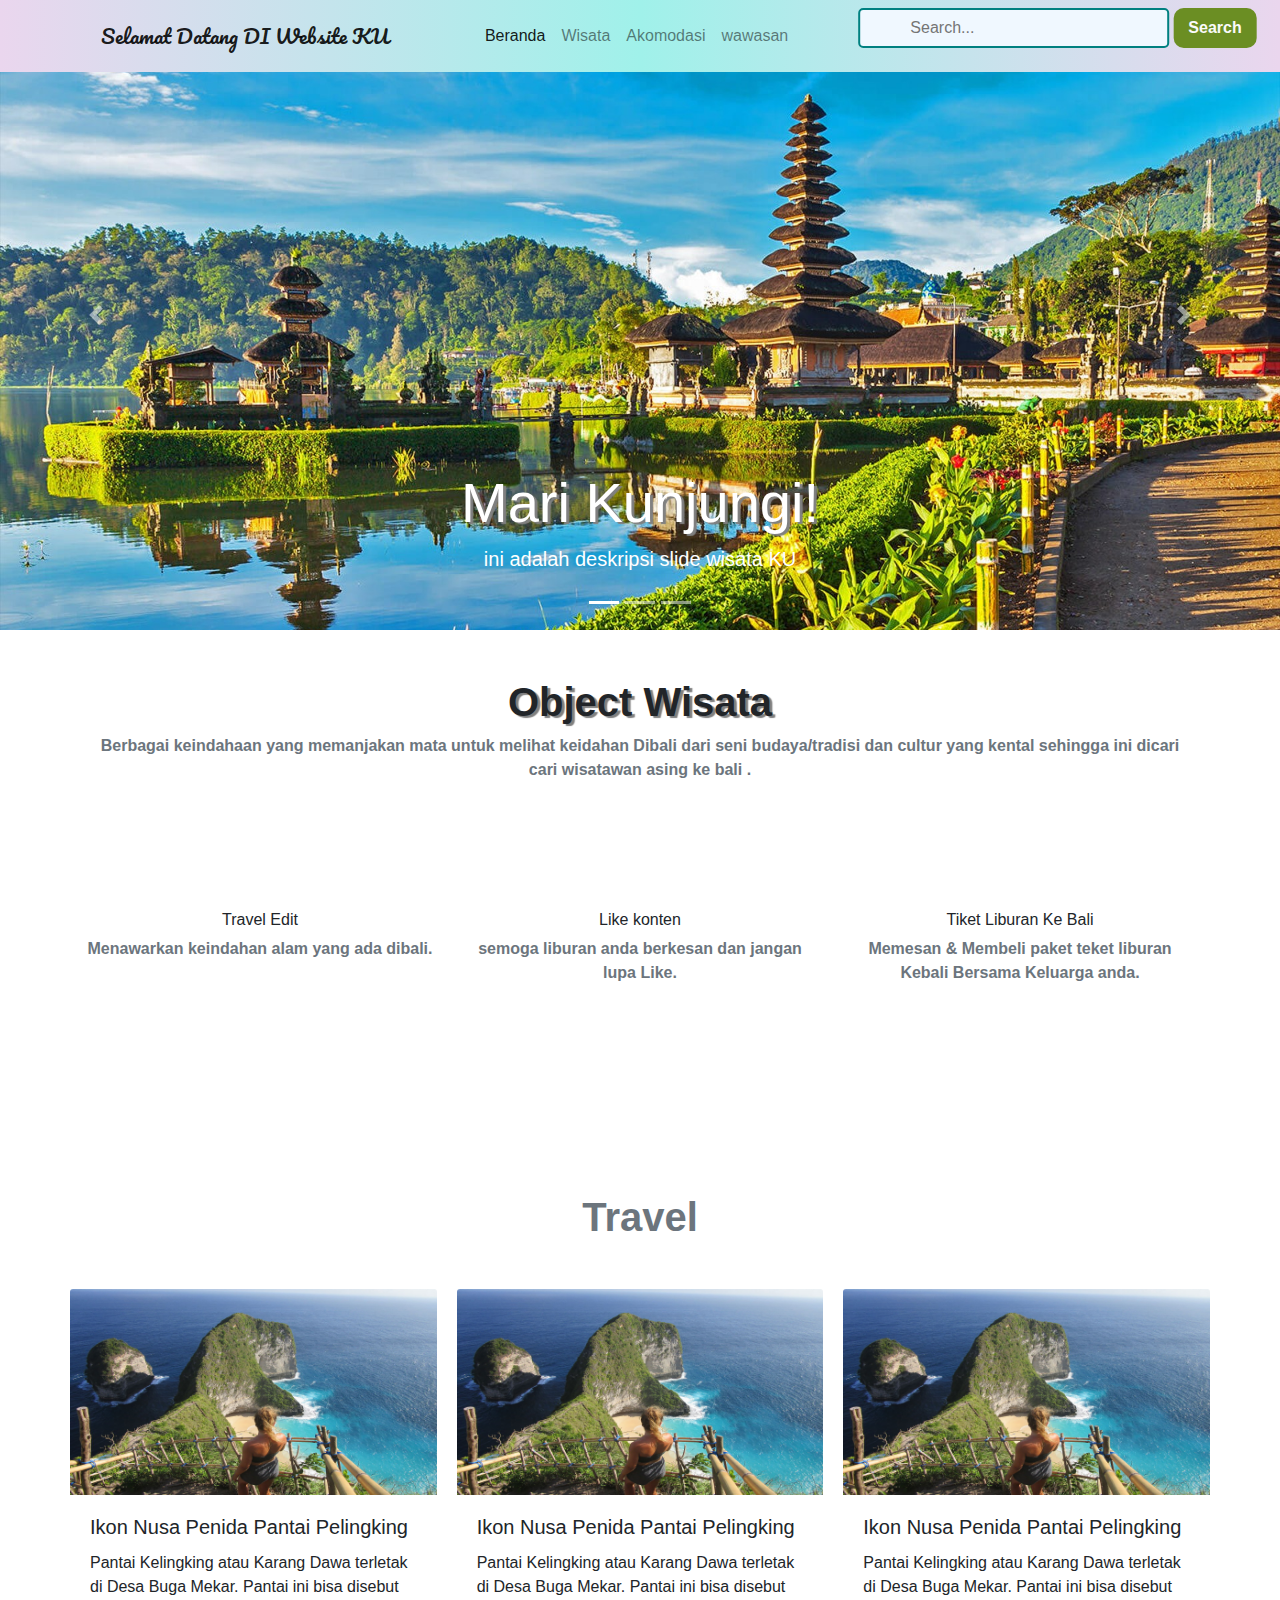
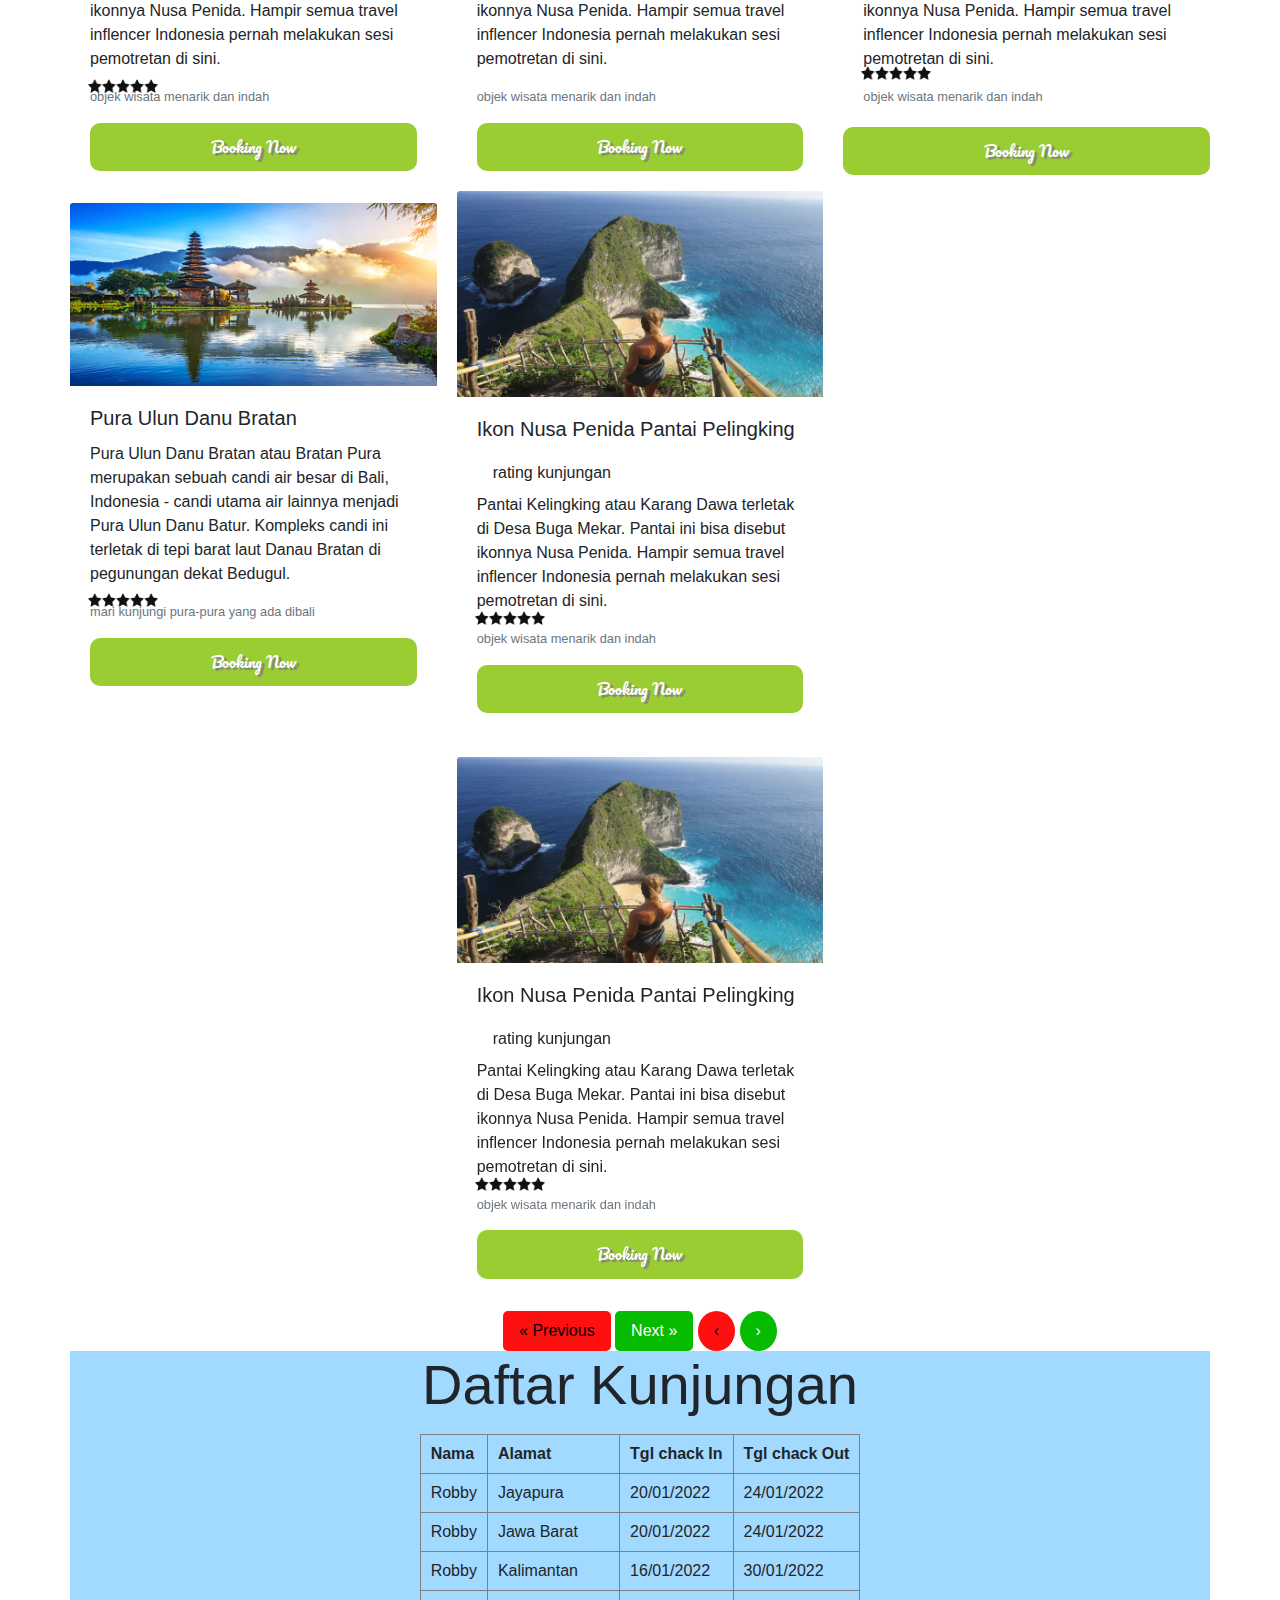
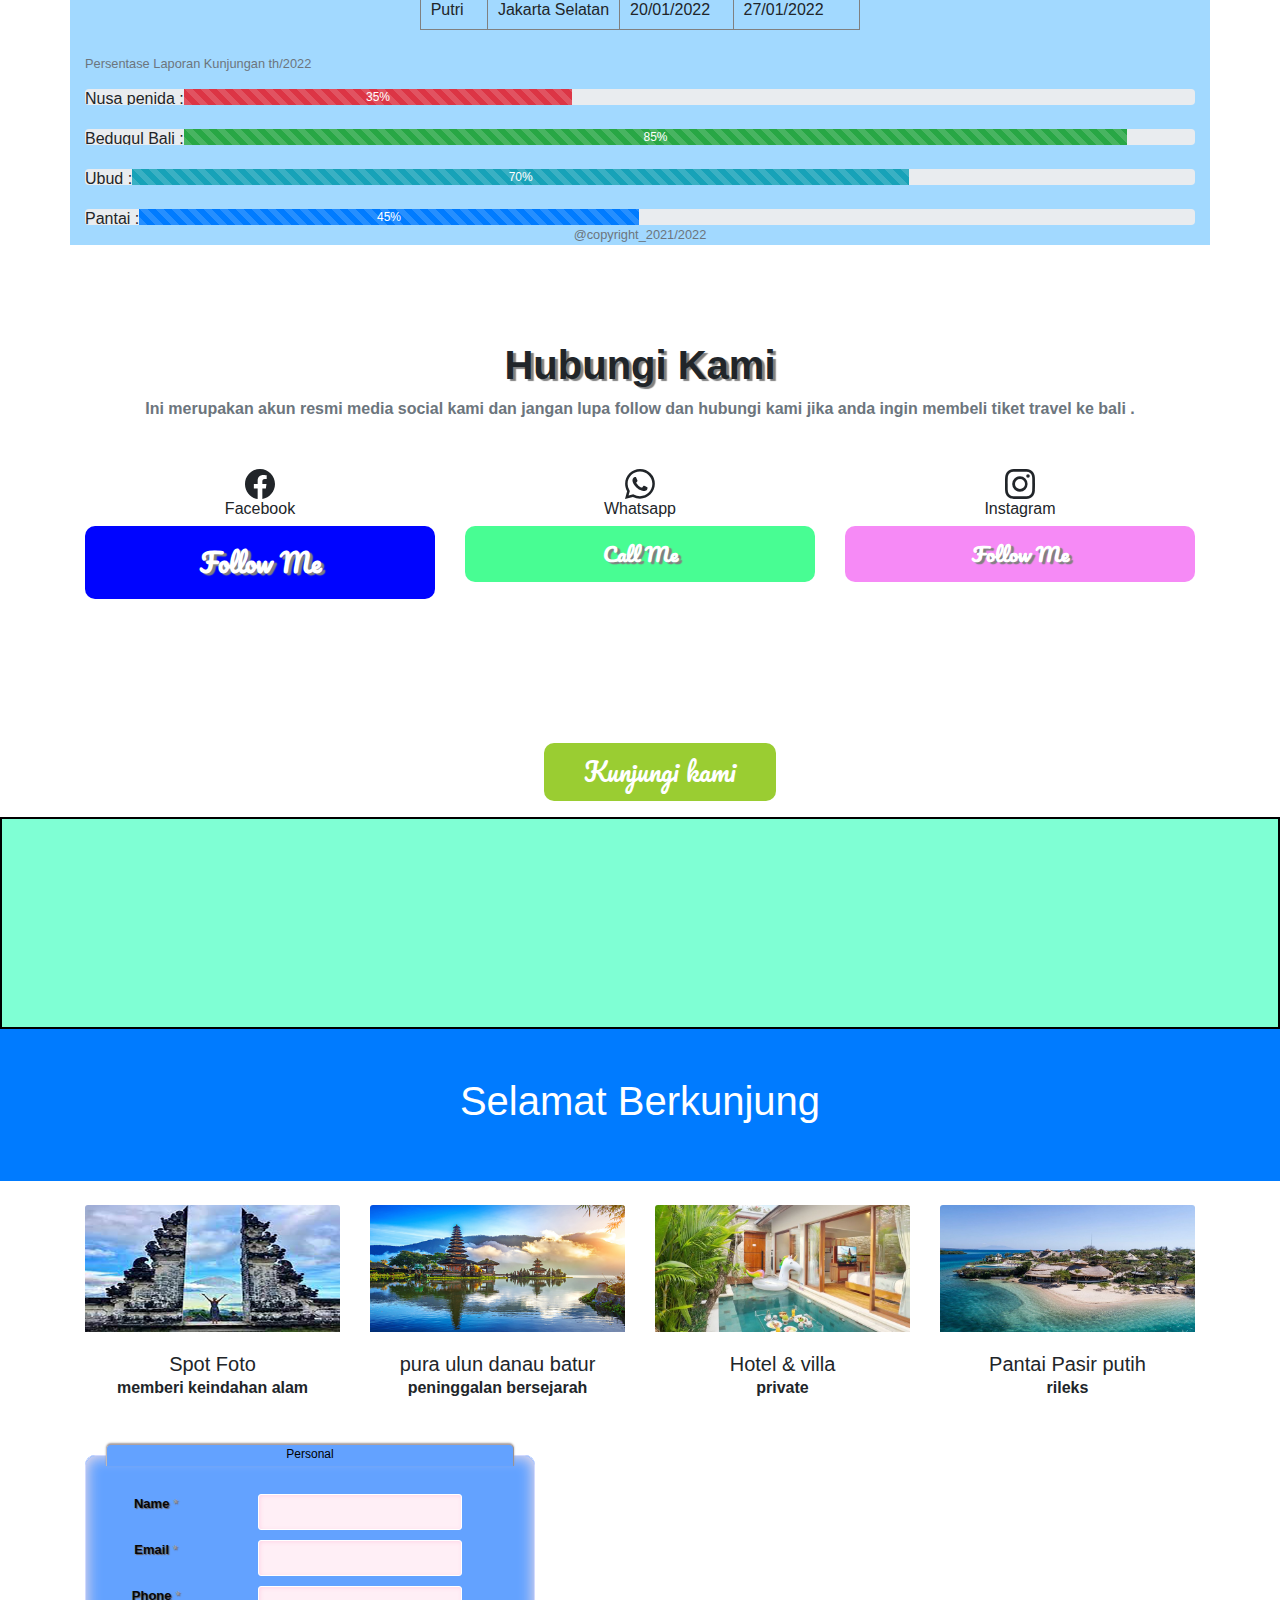
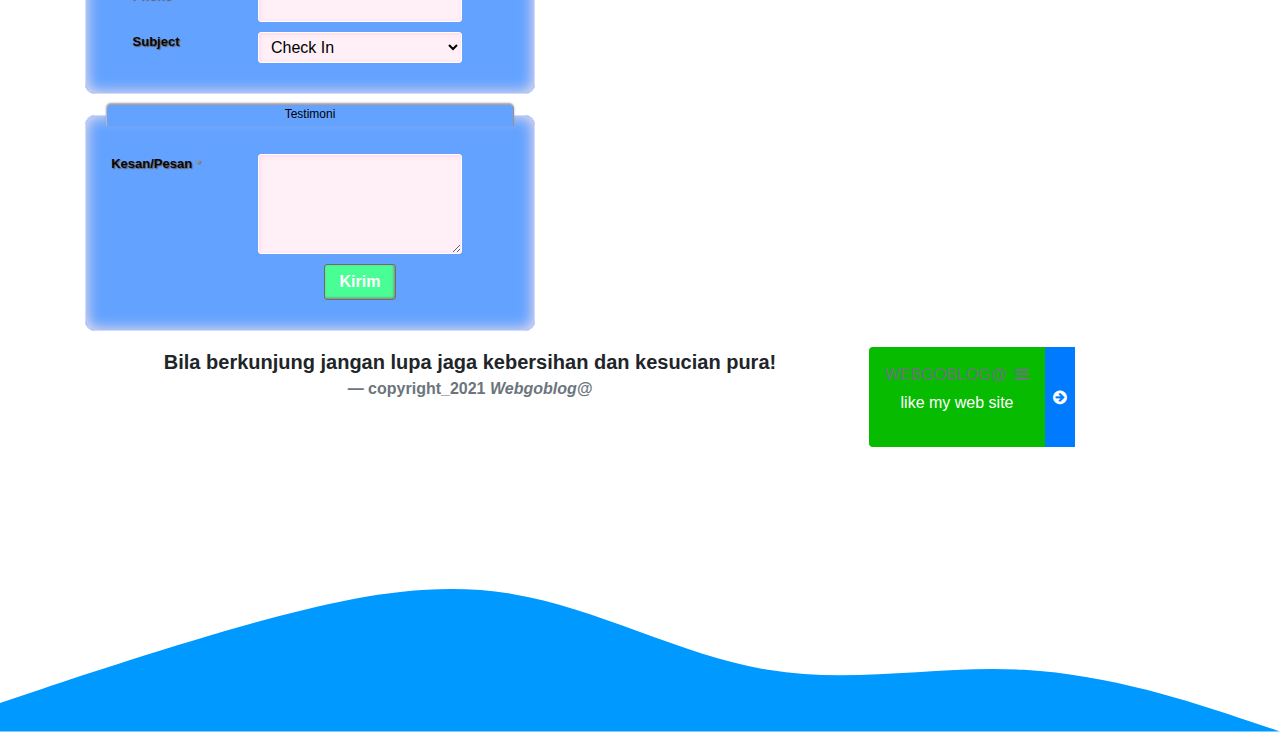
<file: index.html>
<link href="//maxcdn.bootstrapcdn.com/bootstrap/4.1.1/css/bootstrap.min.css" rel="stylesheet" id="bootstrap-css">
<script src="//maxcdn.bootstrapcdn.com/bootstrap/4.1.1/js/bootstrap.min.js"></script>
<script src="//cdnjs.cloudflare.com/ajax/libs/jquery/3.2.1/jquery.min.js"></script>
<link rel="preconnect" href="https://fonts.googleapis.com">
<link rel="preconnect" href="https://fonts.gstatic.com" crossorigin>
<link href="https://fonts.googleapis.com/css2?family=Montserrat:ital@1&family=Pacifico&display=swap" 

rel="stylesheet"> 
<!------ Include the above in your HEAD tag ---------->
<link rel="stylesheet" href="style.css">
<!doctype html>
<html lang="en">
  <head>
    <!-- Required meta tags -->
    <meta charset="utf-8">
    <meta name="viewport" content="width=device-width, initial-scale=1, shrink-to-fit=no">

    <!-- Bootstrap CSS -->
    <link rel="stylesheet" href="https://stackpath.bootstrapcdn.com/bootstrap/4.1.3/css/bootstrap.min.css" integrity="sha384-MCw98/SFnGE8fJT3GXwEOngsV7Zt27NXFoaoApmYm81iuXoPkFOJwJ8ERdknLPMO" crossorigin="anonymous">
    <link href="https://stackpath.bootstrapcdn.com/font-awesome/4.7.0/css/font-awesome.min.css" rel="stylesheet">
    <link rel="stylesheet" type="text/css"
    href="https://stackpath.bootstrapcdn.com/font-awesome/4.7.0/css/font-awesome.min.css">
   <link rel="stylesheet" type="text/css" href="akomodasi.css">
    <style type="text/css">
      <style>
form {width:500px;margin: 50px auto;}
.search {      
    padding:6px 50px;
    background: #f0f8ff; border:2px solid #008080;
    border-radius: 5px;
    transform: translateX(20%);
    
}
.button {
  position:relative;left:20px;    
      padding:8px 15px; border:0px solid #008080;      
      background-color: #6B8E23; 
      color:#fafafa;font-weight:bold;
      border-radius: 10px;
     transform: translateX(50%);
}
.button:hover {
  background: #008080;  
   color:#fafafa;
}
.button:active {
  background:#9ACD32;
}
.maps{
  text-align: center;
  background-color: aquamarine;
  border: 2px solid #000000;

    
}

</style>

    </style>

    <title>Wisata Bali Ku</title>
  </head>
  <body>
    <audio src="musik.mp3" autoplay></audio>
<!-- Navigation -->
<nav class="navbar navbar-expand-lg navbar-light bg-light fixed-top">
  <div class="container">
    <a class="navbar-brand" href="#">Selamat Datang DI Website KU</a>
    <button class="navbar-toggler" type="button" data-toggle="collapse" data-target="#navbarResponsive" aria-controls="navbarResponsive" aria-expanded="false" aria-label="Toggle navigation">
          <span class="navbar-toggler-icon"></span>
        </button>
    <div class="collapse navbar-collapse" id="navbarResponsive">
      <ul class="navbar-nav ml-auto">
        <li class="nav-item active">
          <a class="nav-link" href="#">Beranda
                <span class="sr-only">(current)</span>
              </a>
        </li>
        <li class="nav-item">
          <a class="nav-link" href="#">Wisata</a>
        </li>
        <li class="nav-item">
          <a class="nav-link" href="akomodasi.html">Akomodasi</a>
        </li>
        <li class="nav-item">
          <a class="nav-link" href="wawasan.html">wawasan</a>
        </li>
      </ul>
      <div >
  <form>               
<input class="search" type="search" placeholder="Search...">               
<input class="button" type="submit" value="Search">       
</form>  
</div>
    </div>
  </div>
</nav>

<header>
  <div id="carouselExampleIndicators" class="carousel slide" data-ride="carousel">
    <ol class="carousel-indicators">
      <li data-target="#carouselExampleIndicators" data-slide-to="0" class="active"></li>
      <li data-target="#carouselExampleIndicators" data-slide-to="1"></li>
      <li data-target="#carouselExampleIndicators" data-slide-to="2"></li>
    </ol>
    <div class="carousel-inner" role="listbox">
      <!-- Slide One - Set the background image for this slide in the line below -->
      <div class="carousel-item active" style="background-image: url('img/slide.jpg">
        <div class="carousel-caption d-none d-md-block">
          <h2 class="display-4">Mari Kunjungi!</h2>
          <p class="lead">ini adalah deskripsi slide wisata KU</p>
        </div>
      </div>
      <!-- Slide Two - Set the background image for this slide in the line below -->
      <div class="carousel-item" style="background-image: url('img/Bali01.jpg')">
        <div class="carousel-caption d-none d-md-block">
          <h2 class="display-4">Pura Tanah lot</h2>
          <p class="lead">Salah Satu Pura Paling dikunjungi Wisatawan.</p>
        </div>
      </div>
      <!-- Slide Three - Set the background image for this slide in the line below -->
      <div class="carousel-item" style="background-image: url('img/pantai.jpg')">
        <div class="carousel-caption d-none d-md-block">
          <h2 class="display-4">Dunia Wisata</h2>
          <p class="lead">Pantai Pasir Putih Yang Indah di Bali.</p>
        </div>
      </div>
    </div>
    <a class="carousel-control-prev" href="#carouselExampleIndicators" role="button" data-slide="prev">
          <span class="carousel-control-prev-icon" aria-hidden="true"></span>
          <span class="sr-only">Previous</span>
        </a>
    <a class="carousel-control-next" href="#carouselExampleIndicators" role="button" data-slide="next">
          <span class="carousel-control-next-icon" aria-hidden="true"></span>
          <span class="sr-only">Next</span>
        </a>
  </div>
</header>
<!-- Page icon Content -->
<section class="py-5 text-center">
      <div class="container"> 
        <h2 class="text-center">Object Wisata</h2>
        <p class="text-muted mb-5 text-center">Berbagai keindahaan yang memanjakan mata untuk melihat keidahan Dibali dari seni budaya/tradisi dan cultur yang kental sehingga ini  dicari cari wisatawan asing ke bali .</p>
        <div class="row">
          <div class="col-sm-6 col-lg-4 mb-3">
            <svg class="lnr text-primary services-icon">
              <use xlink:href="#lnr-magic-wand"></use>
            </svg>
            <h6>Travel Edit </h6>
            <p class="text-muted">Menawarkan keindahan alam yang ada dibali.</p>
          </div>
          <div class="col-sm-6 col-lg-4 mb-3">
            <svg class="lnr text-primary services-icon">
              <use xlink:href="#lnr-heart"></use>
            </svg>
            <h6>Like konten</h6>
            <p class="text-muted">semoga liburan anda berkesan dan jangan lupa Like.</p>
          </div>
          <div class="col-sm-6 col-lg-4 mb-3">
            <svg class="lnr text-primary services-icon">
              <use xlink:href="#lnr-rocket"></use>
            </svg>
            <h6>Tiket Liburan Ke Bali</h6>
            <p class="text-muted">Memesan & Membeli paket teket liburan Kebali Bersama Keluarga anda.</p>
          </div>
      </div>
</section>
<section class="main">
<div class="container mt-4">
    <h1 class="text-center mb-4 p-4 text-secondary">Travel</h1>
      <div class="row">

   <div class="card-columns">
  <div class="card shadow border-0">
    <img class="card-img-top" src="img/nusa.jpg" alt="Card image cap">
    <div class="card-body">
      <h5 class="card-title">Ikon Nusa Penida Pantai Pelingking</h5>
      
      <div class="rating">
        <input type="radio" name="star" id="star1"><label for="star1"></label>
        <input type="radio" name="star" id="star2"><label for="star2"></label>
        <input type="radio" name="star" id="star3"><label for="star3"></label>
        <input type="radio" name="star" id="star4"><label for="star4"></label>
        <input type="radio" name="star" id="star5"><label for="star5"></label>
      </div>
      <p class="card-text">Pantai Kelingking atau Karang Dawa terletak di Desa Buga Mekar. Pantai ini bisa disebut ikonnya Nusa Penida. Hampir semua travel inflencer Indonesia pernah melakukan sesi pemotretan di sini.</p>
      <p class="card-text"><small class="text-muted">objek wisata menarik dan indah</small></p>
      <div class="selengkapnya animasi biru">
        <li>
          <a href=""style="color: #ffffff; text-shadow: 3px 2px 1px grey;">Booking Now</a>
        </li>
            </div>
            
    </div>
  
  </div>
  <div class="card shadow border-0">
    <img class="card-img-top" src="img/pura.jpg" alt="Card image cap">
    <div class="card-body">
      <h5 class="card-title">Pura Ulun Danu Bratan</h5>
      
      <div class="rating">
        <input type="radio" name="star" id="star1"><label for="star1"></label>
        <input type="radio" name="star" id="star2"><label for="star2"></label>
        <input type="radio" name="star" id="star3"><label for="star3"></label>
        <input type="radio" name="star" id="star4"><label for="star4"></label>
        <input type="radio" name="star" id="star5"><label for="star5"></label>
      </div>
      <p class="card-text">Pura Ulun Danu Bratan atau Bratan Pura merupakan sebuah candi air besar di Bali, Indonesia - candi utama air lainnya menjadi Pura Ulun Danu Batur. Kompleks candi ini terletak di tepi barat laut Danau Bratan di pegunungan dekat Bedugul.</p>
      <p class="card-text"><small class="text-muted">mari kunjungi pura-pura yang ada dibali</small></p>
      <div class="selengkapnya animasi biru">
        <li>
          <a href=""style="color: #ffffff; text-shadow: 3px 2px 1px grey;">Booking Now</a>
        </li>
            </div>
    </div>
  </div>
  <div class="card shadow border-0">
    <img class="card-img-top" src="img/nusa.jpg" alt="Card image cap">
    <div class="card-body">
      <h5 class="card-title">Ikon Nusa Penida Pantai Pelingking</h5>
      
      <div class="rating">
        <input type="radio" name="star" id="star1"><label for="star1"></label>
        <input type="radio" name="star" id="star2"><label for="star2"></label>
        <input type="radio" name="star" id="star3"><label for="star3"></label>
        <input type="radio" name="star" id="star4"><label for="star4"></label>
        <input type="radio" name="star" id="star5"><label for="star5"></label>
      </div>
      <p class="card-text">Pantai Kelingking atau Karang Dawa terletak di Desa Buga Mekar. Pantai ini bisa disebut ikonnya Nusa Penida. Hampir semua travel inflencer Indonesia pernah melakukan sesi pemotretan di sini.</p>
      <p class="card-text"><small class="text-muted">objek wisata menarik dan indah</small></p>
      <div class="selengkapnya animasi biru">
        <li>
          <a href=""style="color: #ffffff; text-shadow: 3px 2px 1px grey;">Booking Now</a>
        </li>
            </div>
    </div>
    <div class="card shadow border-0">
    <img class="card-img-top" src="img/nusa.jpg" alt="Card image cap">
    <div class="card-body">
      <h5 class="card-title">Ikon Nusa Penida Pantai Pelingking</h5>
      <a> rating kunjungan</a>
      <div class="rating">
        <input type="radio" name="star" id="star1"><label for="star1"></label>
        <input type="radio" name="star" id="star2"><label for="star2"></label>
        <input type="radio" name="star" id="star3"><label for="star3"></label>
        <input type="radio" name="star" id="star4"><label for="star4"></label>
        <input type="radio" name="star" id="star5"><label for="star5"></label>
      </div>
      <p class="card-text">Pantai Kelingking atau Karang Dawa terletak di Desa Buga Mekar. Pantai ini bisa disebut ikonnya Nusa Penida. Hampir semua travel inflencer Indonesia pernah melakukan sesi pemotretan di sini.</p>
      <p class="card-text"><small class="text-muted">objek wisata menarik dan indah</small></p>
      <div class="selengkapnya animasi biru">
        <li>
          <a href=""style="color: #ffffff; text-shadow: 3px 2px 1px grey;">Booking Now</a>
        </li>
            </div>
    </div>
  </div>
  </div>
  <div class="card shadow border-0">
    <img class="card-img-top" src="img/nusa.jpg" alt="Card image cap">
    <div class="card-body">
      <h5 class="card-title">Ikon Nusa Penida Pantai Pelingking</h5>
      <a> rating kunjungan</a>
      <div class="rating">
        <input type="radio" name="star" id="star1"><label for="star1"></label>
        <input type="radio" name="star" id="star2"><label for="star2"></label>
        <input type="radio" name="star" id="star3"><label for="star3"></label>
        <input type="radio" name="star" id="star4"><label for="star4"></label>
        <input type="radio" name="star" id="star5"><label for="star5"></label>
      </div>
      <p class="card-text">Pantai Kelingking atau Karang Dawa terletak di Desa Buga Mekar. Pantai ini bisa disebut ikonnya Nusa Penida. Hampir semua travel inflencer Indonesia pernah melakukan sesi pemotretan di sini.</p>
      <p class="card-text">
        <small class="text-muted">objek wisata menarik dan indah</small></p>
        <div class="selengkapnya animasi biru">
          <li>
            <a href=""style="color: #ffffff; text-shadow: 3px 2px 1px grey;">Booking Now</a>
          </li>
              </div>
    </div>
  </div>
  <div class="card shadow border-0">
    <img class="card-img-top" src="img/nusa.jpg" alt="Card image cap">
    <div class="card-body">
      <h5 class="card-title">Ikon Nusa Penida Pantai Pelingking</h5>
      <p class="card-text">Pantai Kelingking atau Karang Dawa terletak di Desa Buga Mekar. Pantai ini bisa disebut ikonnya Nusa Penida. Hampir semua travel inflencer Indonesia pernah melakukan sesi pemotretan di sini.</p>
      <p class="card-text"><small class="text-muted">objek wisata menarik dan indah</small></p>
    </div>
    <div class="rating">
      <input type="radio" name="star" id="star1"><label for="star1"></label>
      <input type="radio" name="star" id="star2"><label for="star2"></label>
      <input type="radio" name="star" id="star3"><label for="star3"></label>
      <input type="radio" name="star" id="star4"><label for="star4"></label>
      <input type="radio" name="star" id="star5"><label for="star5"></label>
    </div>
    <div class="selengkapnya animasi biru">
<li>
  <a href=""style="color: #ffffff; text-shadow: 3px 2px 1px grey;">Booking Now</a>
</li>
    </div>
  </div>
  </div>
</div>
<tr>
</div>
   </div>
<div align="center" style="align-items: center; ">
  <a href="#" class="previous">&laquo; Previous</a>
<a href="akomodasi.html" class="next">Next &raquo;</a>

<a href="index.html" class="previous round">‹</a>
<a href="#" class="next round">›</a>
</div>
</tr>
<!-- Progressbar -->
<div class="container" style="background-color: #a2d9ff;">
<p id="kunjungan" class="display-4" style="text-align:center;

<h1 align="center" >Daftar Kunjungan</h1>
<tr></p>
<table border="1" cellspacing="0" cellpadding="10" align="center">
  <caption></caption>
  <tr>
    <th>Nama</th>
    <th>Alamat</th>
    <th>Tgl chack In</th>
    <th>Tgl chack Out</th>
  </tr>
  <tr>
    <td>Robby</td>
    <td>Jayapura</td>
    <td>20/01/2022</td>
    <td>24/01/2022</td>
</tr>
<tr>
  <td>Robby</td>
  <td>Jawa Barat</td>
  <td>20/01/2022</td>
  <td>24/01/2022</td>
</tr>
<tr>
  <td>Robby</td>
  <td>Kalimantan </td>
  <td>16/01/2022</td>
  <td>30/01/2022</td>
</tr>
<tr>
  <td>Putri</td>
  <td>Jakarta Selatan</td>
  <td>20/01/2022</td>
  <td>27/01/2022</td>
</tr>
</table>
<p class="card-text"><small class="text-muted"> Persentase Laporan Kunjungan th/2022</small></p>
<div class="progress" >
<label class="h6">Nusa penida : </label>

<div class="progress-bar progress-bar-striped progress-bar-
animated bg-danger" role="progressbar" aria-valuenow="35" aria-valuemin="0"

aria-valuemax="100" style="width: 35%">35%</div>
</div>
<br>
<div class="progress">
<label class="h6">Bedugul Bali : </label>

<div class="progress-bar progress-bar-striped progress-bar-
animated bg-success" role="progressbar" aria-valuenow="85" aria-valuemin="0"

aria-valuemax="100" style="width: 85%">85%</div>

</div>
<br>
<div class="progress">
<label class="h6">Ubud : </label>

<div class="progress-bar progress-bar-striped progress-bar-
animated bg-info" role="progressbar" aria-valuenow="70" aria-valuemin="0"

aria-valuemax="100" style="width: 70%">70%</div>
</div>
<br>
<div class="progress">
<label class="h6">Pantai : </label>

<div class="progress-bar progress-bar-striped progress-bar-
animated bg-primary" role="progressbar" aria-valuenow="45" aria-valuemin="0"

aria-valuemax="100" style="width: 45%">45%</div>
</div>
<div>
  <tr>
    <p class="card-text" align="center"><small class="text-muted" >@copyright_2021/2022</small></p>
    </tr>
</div>
</div>
<br>
</div>
<br>
<section class="py-5 text-center">
  <div class="container"> 
    <h2 class="text-center">Hubungi Kami</h2>
    <p class="text-muted mb-5 text-center">Ini merupakan akun resmi media social kami dan jangan lupa follow dan hubungi kami jika anda ingin membeli tiket travel ke bali .</p>
    <div class="row">
      <div class="col-sm-6 col-lg-4 mb-3">
        <svg xmlns="http://www.w3.org/2000/svg" width="30" height="30" fill="currentColor" class="bi bi-facebook" viewBox="0 0 16 16">
          <path d="M16 8.049c0-4.446-3.582-8.05-8-8.05C3.58 0-.002 3.603-.002 8.05c0 4.017 2.926 7.347 6.75 7.951v-5.625h-2.03V8.05H6.75V6.275c0-2.017 1.195-3.131 3.022-3.131.876 0 1.791.157 1.791.157v1.98h-1.009c-.993 0-1.303.621-1.303 1.258v1.51h2.218l-.354 2.326H9.25V16c3.824-.604 6.75-3.934 6.75-7.951z"/>
        </svg>
        <h6>Facebook </h6>
        <div class="facebook warna link">
          <li>
            <a href="https://www.facebook.com/kadek.dito.3" style="color: #ffffff; text-shadow: 3px 2px 1px grey;">Follow Me</a>
          </li>
              </div>
            </div>
      <div class="col-sm-6 col-lg-4 mb-3">
        <svg xmlns="http://www.w3.org/2000/svg" width="30" height="30" fill="currentColor" class="bi bi-whatsapp" viewBox="0 0 16 16">
          <path d="M13.601 2.326A7.854 7.854 0 0 0 7.994 0C3.627 0 .068 3.558.064 7.926c0 1.399.366 2.76 1.057 3.965L0 16l4.204-1.102a7.933 7.933 0 0 0 3.79.965h.004c4.368 0 7.926-3.558 7.93-7.93A7.898 7.898 0 0 0 13.6 2.326zM7.994 14.521a6.573 6.573 0 0 1-3.356-.92l-.24-.144-2.494.654.666-2.433-.156-.251a6.56 6.56 0 0 1-1.007-3.505c0-3.626 2.957-6.584 6.591-6.584a6.56 6.56 0 0 1 4.66 1.931 6.557 6.557 0 0 1 1.928 4.66c-.004 3.639-2.961 6.592-6.592 6.592zm3.615-4.934c-.197-.099-1.17-.578-1.353-.646-.182-.065-.315-.099-.445.099-.133.197-.513.646-.627.775-.114.133-.232.148-.43.05-.197-.1-.836-.308-1.592-.985-.59-.525-.985-1.175-1.103-1.372-.114-.198-.011-.304.088-.403.087-.088.197-.232.296-.346.1-.114.133-.198.198-.33.065-.134.034-.248-.015-.347-.05-.099-.445-1.076-.612-1.47-.16-.389-.323-.335-.445-.34-.114-.007-.247-.007-.38-.007a.729.729 0 0 0-.529.247c-.182.198-.691.677-.691 1.654 0 .977.71 1.916.81 2.049.098.133 1.394 2.132 3.383 2.992.47.205.84.326 1.129.418.475.152.904.129 1.246.08.38-.058 1.171-.48 1.338-.943.164-.464.164-.86.114-.943-.049-.084-.182-.133-.38-.232z"/>
        </svg>
        <h6>Whatsapp</h6>
        <div class="whatsapp decoration warna">
          <li>
            <a href="https://wa.link/ggseb0" style="color: #ffffff; text-shadow: 3px 2px 1px grey;">Call Me</a>
          </li>
              </div>
      </div>
      <div class="col-sm-6 col-lg-4 mb-3">
        <svg xmlns="http://www.w3.org/2000/svg" width="30" height="30" fill="currentColor" class="bi bi-instagram" viewBox="0 0 16 16">
          <path d="M8 0C5.829 0 5.556.01 4.703.048 3.85.088 3.269.222 2.76.42a3.917 3.917 0 0 0-1.417.923A3.927 3.927 0 0 0 .42 2.76C.222 3.268.087 3.85.048 4.7.01 5.555 0 5.827 0 8.001c0 2.172.01 2.444.048 3.297.04.852.174 1.433.372 1.942.205.526.478.972.923 1.417.444.445.89.719 1.416.923.51.198 1.09.333 1.942.372C5.555 15.99 5.827 16 8 16s2.444-.01 3.298-.048c.851-.04 1.434-.174 1.943-.372a3.916 3.916 0 0 0 1.416-.923c.445-.445.718-.891.923-1.417.197-.509.332-1.09.372-1.942C15.99 10.445 16 10.173 16 8s-.01-2.445-.048-3.299c-.04-.851-.175-1.433-.372-1.941a3.926 3.926 0 0 0-.923-1.417A3.911 3.911 0 0 0 13.24.42c-.51-.198-1.092-.333-1.943-.372C10.443.01 10.172 0 7.998 0h.003zm-.717 1.442h.718c2.136 0 2.389.007 3.232.046.78.035 1.204.166 1.486.275.373.145.64.319.92.599.28.28.453.546.598.92.11.281.24.705.275 1.485.039.843.047 1.096.047 3.231s-.008 2.389-.047 3.232c-.035.78-.166 1.203-.275 1.485a2.47 2.47 0 0 1-.599.919c-.28.28-.546.453-.92.598-.28.11-.704.24-1.485.276-.843.038-1.096.047-3.232.047s-2.39-.009-3.233-.047c-.78-.036-1.203-.166-1.485-.276a2.478 2.478 0 0 1-.92-.598 2.48 2.48 0 0 1-.6-.92c-.109-.281-.24-.705-.275-1.485-.038-.843-.046-1.096-.046-3.233 0-2.136.008-2.388.046-3.231.036-.78.166-1.204.276-1.486.145-.373.319-.64.599-.92.28-.28.546-.453.92-.598.282-.11.705-.24 1.485-.276.738-.034 1.024-.044 2.515-.045v.002zm4.988 1.328a.96.96 0 1 0 0 1.92.96.96 0 0 0 0-1.92zm-4.27 1.122a4.109 4.109 0 1 0 0 8.217 4.109 4.109 0 0 0 0-8.217zm0 1.441a2.667 2.667 0 1 1 0 5.334 2.667 2.667 0 0 1 0-5.334z"/>
        </svg>
        <h6>Instagram</h6>
        <div class="instagram control warna">
          <li>
            <a href="https://www.instagram.com/_dexdito/" style="color: #ffffff; text-shadow: 3px 2px 1px grey;">Follow Me</a>
          </li>
              </div>
      </div>
      
  </div>
</div>
</section>


<!-- End Progressbar -->
   </section>

   <div class="card shadow border-0">
    <div class="tombol">
      <ul>
        <li>
          <a href="https://goo.gl/maps/7rfoNCTTJZYttXr88" class="tombol-aktif animasi biru align-items-center">
            Kunjungi kami
          </a>
        </li>
      </ul>
      </div>
   <div class="maps">
    <h1></h1>
  
  <iframe src="https://www.google.com/maps/embed?pb=!1m18!1m12!1m3!1d126189.75404658244!2d115.4675984422446!3d-8.745566566252434!2m3!1f0!2f0!3f0!3m2!1i1024!2i768!4f13.1!3m3!1m2!1s0x2dd271194d1319d3%3A0x5c3a3706b2197b7b!2sNusa%20Penida!5e0!3m2!1sid!2sid!4v1643185405598!5m2!1sid!2sid" width="300" height="200" style="border:0;" allowfullscreen="" loading="lazy"></iframe>
</div>
   <!-- Header -->
<header class="bg-primary text-center py-5 mb-4">
  <div class="container">
    <h1 class="font-weight-light text-white">Selamat Berkunjung</h1>
  </div>
  </div>
</header>

<!-- Page Content -->
<div class="container">
  <div class="row">
    <!-- wisata 1 -->
    <div class="col-xl-3 col-md-6 mb-4">
      <div class="card border-0 shadow">
        <img src="img/spot.jpg" class="card-img-top" alt="...">
        <div class="card-body text-center">
          <h5 class="card-title mb-0">Spot Foto</h5>
          <div class="card-text text-black-50">memberi keindahan alam</div>
        </div>
      </div>
    </div>
    <!-- wisatar 2 -->
    <div class="col-xl-3 col-md-6 mb-4">
      <div class="card border-0 shadow">
        <img src="img/pura.jpg" class="card-img-top" alt="...">
        <div class="card-body text-center">
          <h5 class="card-title mb-0">pura ulun danau batur</h5>
          <div class="card-text text-black-50">peninggalan bersejarah</div>
        </div>
      </div>
    </div>
    <!-- wisata 3 -->
    <div class="col-xl-3 col-md-6 mb-4">
      <div class="card border-0 shadow">
        <img src="img/villa.jpg" class="card-img-top" alt="...">
        <div class="card-body text-center">
          <h5 class="card-title mb-0">Hotel & villa</h5>
          <div class="card-text text-black-50">private</div>
        </div>
      </div>
    </div>
    <!-- wisata 4 -->
    <div class="col-xl-3 col-md-6 mb-4">
      <div class="card border-0 shadow">
        <img src="img/pantai.jpg" class="card-img-top" alt="...">
        <div class="card-body text-center">
          <h5 class="card-title mb-0">Pantai Pasir putih</h5>
          <div class="card-text text-black-50">rileks</div>
        </div>
      </div>
    </div>
  </div>
  <div class="form-style-3" align="center">
    <form>
    <fieldset><legend>Personal</legend>
      <label for="field1"><span>Name <span class="required">*</span></span><input type="text" class="input-field" name="field1" value="" /></label>
      <label for="field2"><span>Email <span class="required">*</span></span><input type="email" class="input-field" name="field2" value="" /></label>
      <label for="field3"><span>Phone <span class="required">*</span></span><input type="text" class="input-field" name="field3" value="" /></label>
      <label for="field4"><span>Subject</span><select name="field4" class="select-field">
      <option value="Appointment">Check In</option>
      <option value="Interview">Check Out</option>
      <option value="Regarding a post">Reservasi Hottel</option>
    </select></label>
    </fieldset>
    <fieldset><legend>Testimoni</legend>
      <label for="field6"><span>Kesan/Pesan <span class="required">*</span></span><textarea name="field6" class="textarea-field"></textarea></label>
      <label><span>&nbsp;</span><input type="submit" value="Kirim"/></label>
    </fieldset>
    </form>
    </div>
  <!-- /.row -->

</div>

<div class="container">
    <div class="row">
         <div class="col-md-8">
        <blockquote class="blockquote text-center mb-0">
          <svg class="lnr text-muted quote-icon pull-left">
            <use xlink:href="#lnr-heart">                                       
          </use></svg>
          <p class="mb-0">Bila berkunjung jangan lupa jaga kebersihan dan kesucian pura!</p>
          <footer class="blockquote-footer">copyright_2021
            <cite title="Source Title">Webgoblog@</cite>
          </footer>
        </blockquote>
        </div>
        <div class="col-md-4">
        <a class="flot-right btn btn-white border-0 rounded shadow post-pager-link p-0 next ml-4" href="">
               <span class="d-flex h-100">
              <span class="p-3 d-flex flex-column justify-content-center w-100">
            <div class="indicator mb-1 text-uppercase text-muted">Webgoblog@<i class="fa fa-bars ml-2"></i></div>
                 <p class="f-13">like my web site</p>
                     </span>
               <span class="bg-primary p-2 d-flex align-items-center text-white">
               <i class="fa fa-arrow-circle-right"></i>
          </span>
         </span>
</a></div>
        </div>
        
      </div>
<!-- /.container -->
    <!-- Optional JavaScript -->
    <!-- jQuery first, then Popper.js, then Bootstrap JS -->
    <script src="https://code.jquery.com/jquery-3.3.1.slim.min.js" integrity="sha384-q8i/X+965DzO0rT7abK41JStQIAqVgRVzpbzo5smXKp4YfRvH+8abtTE1Pi6jizo" crossorigin="anonymous"></script>
    <script src="https://cdnjs.cloudflare.com/ajax/libs/popper.js/1.14.3/umd/popper.min.js" integrity="sha384-ZMP7rVo3mIykV+2+9J3UJ46jBk0WLaUAdn689aCwoqbBJiSnjAK/l8WvCWPIPm49" crossorigin="anonymous"></script>
    <script src="https://stackpath.bootstrapcdn.com/bootstrap/4.1.3/js/bootstrap.min.js" integrity="sha384-ChfqqxuZUCnJSK3+MXmPNIyE6ZbWh2IMqE241rYiqJxyMiZ6OW/JmZQ5stwEULTy" crossorigin="anonymous"></script>
      <script src="https://cdn.linearicons.com/free/1.0.0/svgembedder.min.js"></script>
      <svg xmlns="http://www.w3.org/2000/svg" viewBox="0 0 1440 320"><path fill="#0099ff" fill-opacity="1" d="M0,288L48,272C96,256,192,224,288,197.3C384,171,480,149,576,165.3C672,181,768,235,864,250.7C960,267,1056,245,1152,250.7C1248,256,1344,288,1392,304L1440,320L1440,320L1392,320C1344,320,1248,320,1152,320C1056,320,960,320,864,320C768,320,672,320,576,320C480,320,384,320,288,320C192,320,96,320,48,320L0,320Z"></path></svg>
  </body>
</html>
<?php
$koneksi=mysqli_connect("localhost","root","","data_kunjungan");
$hasil=mysqli_query($koneksi, "SELECT * FROM tb_kunjungan");

?>
</file>
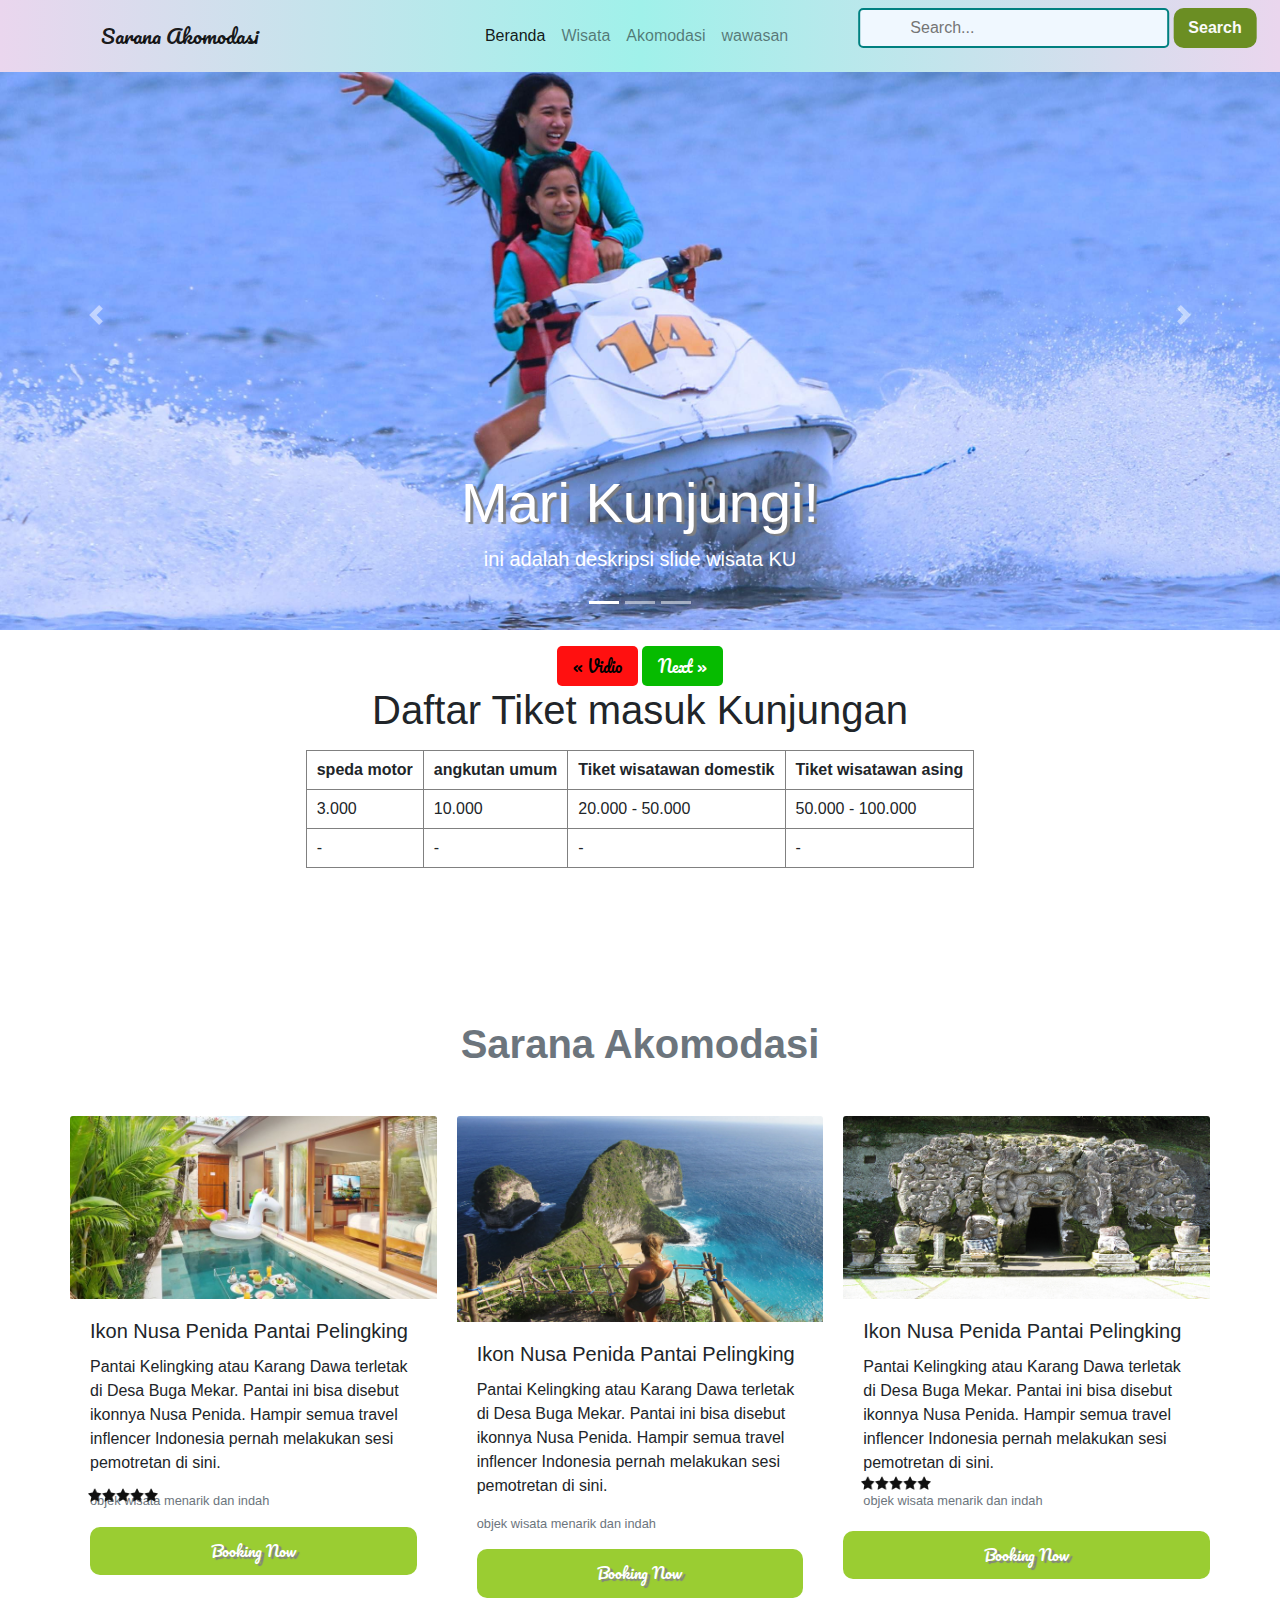
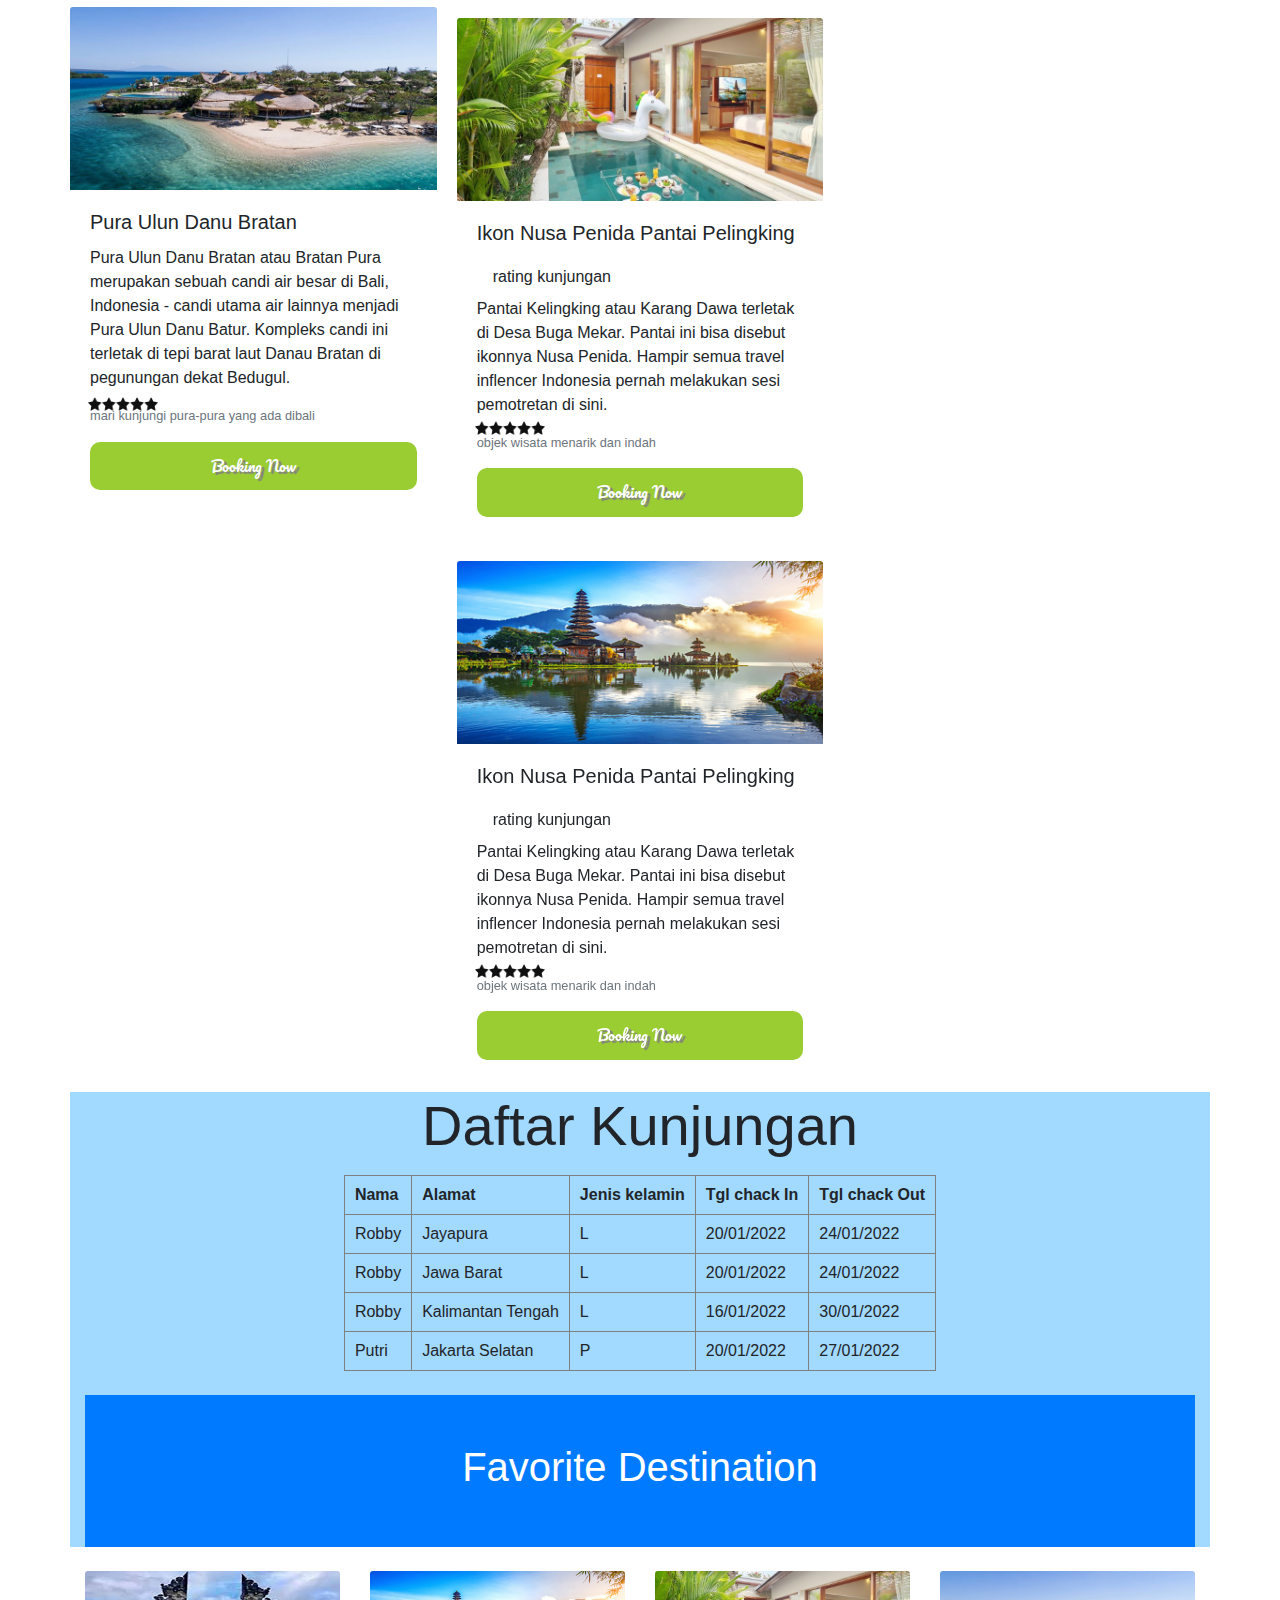
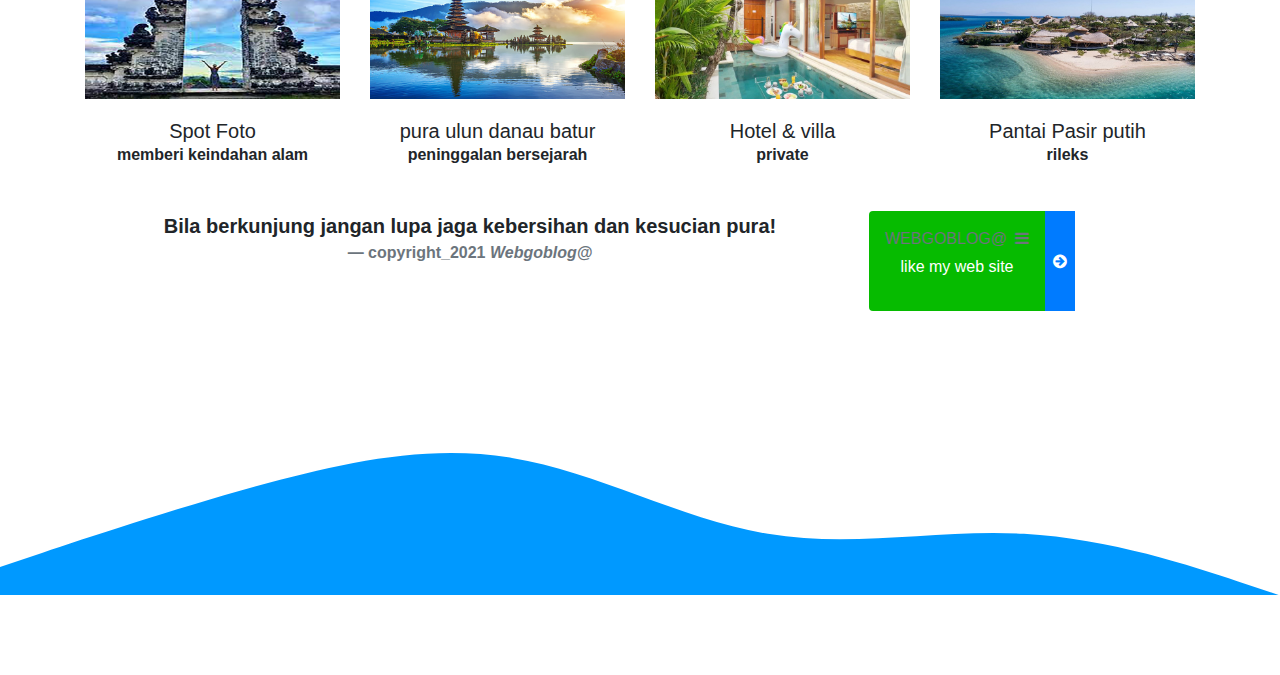
<file: akomodasi.html>
<link href="//maxcdn.bootstrapcdn.com/bootstrap/4.1.1/css/bootstrap.min.css" rel="stylesheet" id="bootstrap-css">
<script src="//maxcdn.bootstrapcdn.com/bootstrap/4.1.1/js/bootstrap.min.js"></script>
<script src="//cdnjs.cloudflare.com/ajax/libs/jquery/3.2.1/jquery.min.js"></script>
<link rel="preconnect" href="https://fonts.googleapis.com">
<link rel="preconnect" href="https://fonts.gstatic.com" crossorigin>
<link href="https://fonts.googleapis.com/css2?family=Montserrat:ital@1&family=Pacifico&display=swap" 

rel="stylesheet"> 
<!------ Include the above in your HEAD tag ---------->
<link rel="stylesheet" href="style.css">
<!doctype html>
<html lang="en">
  <head>
    <!-- Required meta tags -->
    <meta charset="utf-8">
    <meta name="viewport" content="width=device-width, initial-scale=1, shrink-to-fit=no">

    <!-- Bootstrap CSS -->
    <link rel="stylesheet" href="https://stackpath.bootstrapcdn.com/bootstrap/4.1.3/css/bootstrap.min.css" integrity="sha384-MCw98/SFnGE8fJT3GXwEOngsV7Zt27NXFoaoApmYm81iuXoPkFOJwJ8ERdknLPMO" crossorigin="anonymous">
    <link href="https://stackpath.bootstrapcdn.com/font-awesome/4.7.0/css/font-awesome.min.css" rel="stylesheet">
    <link rel="stylesheet" type="text/css"
    href="https://stackpath.bootstrapcdn.com/font-awesome/4.7.0/css/font-awesome.min.css">
   <link rel="stylesheet" type="text/css" href="akomodasi.css">
    <style type="text/css">
      <style>
form {width:500px;margin: 50px auto;}
.search {      
    padding:6px 50px;
    background: #f0f8ff; border:2px solid #008080;
    border-radius: 5px;
    transform: translateX(20%);
    
}
.button {
  position:relative;left:20px;    
      padding:8px 15px; border:0px solid #008080;      
      background-color: #6B8E23; 
      color:#fafafa;font-weight:bold;
      border-radius: 10px;
     transform: translateX(50%);
}
.button:hover {
  background: #008080;  
   color:#fafafa;
}
</style>

    </style>

    <title>Sarana_Akomodasi</title>
  </head>
  <body>
    <audio src="musik.mp3" autoplay></audio>
<!-- Navigation -->
<nav class="navbar navbar-expand-lg navbar-light bg-light fixed-top">
  <div class="container">
    <a class="navbar-brand" href="#">Sarana Akomodasi</a>
    <button class="navbar-toggler" type="button" data-toggle="collapse" data-target="#navbarResponsive" aria-controls="navbarResponsive" aria-expanded="false" aria-label="Toggle navigation">
          <span class="navbar-toggler-icon"></span>
        </button>
    <div class="collapse navbar-collapse" id="navbarResponsive">
      <ul class="navbar-nav ml-auto">
        <li class="nav-item active">
          <a class="nav-link" href="index.html">Beranda
                <span class="sr-only">(current)</span>
              </a>
        </li>
        <li class="nav-item">
          <a class="nav-link" href="#">Wisata</a>
        </li>
        <li class="nav-item">
          <a class="nav-link" href="akomodasi.html">Akomodasi</a>
        </li>
        <li class="nav-item">
          <a class="nav-link" href="wawasan.html">wawasan</a>
        </li>
      </ul>
      <div >
  <form>               
<input class="search" type="search" placeholder="Search...">               
<input class="button" type="submit" value="Search">       
</form>  
</div>
    </div>
  </div>
</nav>

<header>
  <div id="carouselExampleIndicators" class="carousel slide" data-ride="carousel">
    <ol class="carousel-indicators">
      <li data-target="#carouselExampleIndicators" data-slide-to="0" class="active"></li>
      <li data-target="#carouselExampleIndicators" data-slide-to="1"></li>
      <li data-target="#carouselExampleIndicators" data-slide-to="2"></li>
    </ol>
    <div class="carousel-inner" role="listbox">
      <!-- Slide One - Set the background image for this slide in the line below -->
      <div class="carousel-item active" style="background-image: url('second.jpg">
        <div class="carousel-caption d-none d-md-block">
          <h2 class="display-4">Mari Kunjungi!</h2>
          <p class="lead">ini adalah deskripsi slide wisata KU</p>
        </div>
      </div>
      <!-- Slide Two - Set the background image for this slide in the line below -->
      <div class="carousel-item" style="background-image: url('satu.jpg')">
        <div class="carousel-caption d-none d-md-block">
          <h2 class="display-4">Pura Tanah lot</h2>
          <p class="lead">Salah Satu Pura Paling dikunjungi Wisatawan.</p>
        </div>
      </div>
      <!-- Slide Three - Set the background image for this slide in the line below -->
      <div class="carousel-item" style="background-image: url('goagajah.jpg')">
        <div class="carousel-caption d-none d-md-block">
          <h2 class="display-4">Dunia Wisata</h2>
          <p class="lead">Pantai Pasir Putih Yang Indah di Bali.</p>
        </div>
      </div>
    </div>
    <a class="carousel-control-prev" href="#carouselExampleIndicators" role="button" data-slide="prev">
          <span class="carousel-control-prev-icon" aria-hidden="true"></span>
          <span class="sr-only">Previous</span>
        </a>
    <a class="carousel-control-next" href="#carouselExampleIndicators" role="button" data-slide="next">
          <span class="carousel-control-next-icon" aria-hidden="true"></span>
          <span class="sr-only">Next</span>
        </a>
  </div>
</header>
<tr>
    <p></p>
<div class=" mb-10" align="center" style="align-items: center;">
    <a href="https://youtu.be/nLeiVZ9BDKA"  style="font-family: 'Pacifico', cursive;" class="previous">&laquo;  Vidio</a>
  <a href="wawasan.html" style="font-family: 'Pacifico', cursive;" class="next">Next &raquo;</a>
  
  </div>
  <div>
    <h1 align="center" >Daftar Tiket masuk Kunjungan</h1>
    <tr></p>
    <table border="1" cellspacing="0" cellpadding="10" align="center">
      <caption></caption>
      <tr>
        <th>speda motor</th>
        <th>angkutan umum</th>
        <th>Tiket wisatawan domestik</th>
        <th>Tiket wisatawan asing</th>
      </tr>
      <tr>
        <td>3.000</td>
        <td>10.000</td>
        <td>20.000 - 50.000</td>
        <td>50.000 - 100.000</td>
    </tr>
    <tr>
      <td>-</td>
      <td>-</td>
      <td>-</td>
      <td>-</td>
    </table>
  </div>
  <section class="main">
    <div class="container mt-4">
        <h1 class="text-center mb-4 p-4 text-secondary">Sarana Akomodasi</h1>
          <div class="row">
    
       <div class="card-columns">
      <div class="card shadow border-0">
        <img class="card-img-top" src="img/villa.jpg" alt="Card image cap">
        <div class="card-body">
          <h5 class="card-title">Ikon Nusa Penida Pantai Pelingking</h5>
          
          <div class="rating">
            <input type="radio" name="star" id="star1"><label for="star1"></label>
            <input type="radio" name="star" id="star2"><label for="star2"></label>
            <input type="radio" name="star" id="star3"><label for="star3"></label>
            <input type="radio" name="star" id="star4"><label for="star4"></label>
            <input type="radio" name="star" id="star5"><label for="star5"></label>
          </div>
          <p class="card-text">Pantai Kelingking atau Karang Dawa terletak di Desa Buga Mekar. Pantai ini bisa disebut ikonnya Nusa Penida. Hampir semua travel inflencer Indonesia pernah melakukan sesi pemotretan di sini.</p>
          <p class="card-text"><small class="text-muted">objek wisata menarik dan indah</small></p>
          <div class="selengkapnya animasi biru">
            <li>
              <a href=""style="color: #ffffff; text-shadow: 3px 2px 1px grey;">Booking Now</a>
            </li>
                </div>
                
        </div>
      
      </div>
      <div class="card shadow border-0">
        <img class="card-img-top" src="img/pantai.jpg" alt="Card image cap">
        <div class="card-body">
          <h5 class="card-title">Pura Ulun Danu Bratan</h5>
          
          <div class="rating">
            <input type="radio" name="star" id="star1"><label for="star1"></label>
            <input type="radio" name="star" id="star2"><label for="star2"></label>
            <input type="radio" name="star" id="star3"><label for="star3"></label>
            <input type="radio" name="star" id="star4"><label for="star4"></label>
            <input type="radio" name="star" id="star5"><label for="star5"></label>
          </div>
          <p class="card-text">Pura Ulun Danu Bratan atau Bratan Pura merupakan sebuah candi air besar di Bali, Indonesia - candi utama air lainnya menjadi Pura Ulun Danu Batur. Kompleks candi ini terletak di tepi barat laut Danau Bratan di pegunungan dekat Bedugul.</p>
          <p class="card-text"><small class="text-muted">mari kunjungi pura-pura yang ada dibali</small></p>
          <div class="selengkapnya animasi biru">
            <li>
              <a href=""style="color: #ffffff; text-shadow: 3px 2px 1px grey;">Booking Now</a>
            </li>
                </div>
        </div>
      </div>
      <div class="card shadow border-0">
        <img class="card-img-top" src="img/nusa.jpg" alt="Card image cap">
        <div class="card-body">
          <h5 class="card-title">Ikon Nusa Penida Pantai Pelingking</h5>
          
          <div class="rating">
            <input type="radio" name="star" id="star1"><label for="star1"></label>
            <input type="radio" name="star" id="star2"><label for="star2"></label>
            <input type="radio" name="star" id="star3"><label for="star3"></label>
            <input type="radio" name="star" id="star4"><label for="star4"></label>
            <input type="radio" name="star" id="star5"><label for="star5"></label>
          </div>
          <p class="card-text">Pantai Kelingking atau Karang Dawa terletak di Desa Buga Mekar. Pantai ini bisa disebut ikonnya Nusa Penida. Hampir semua travel inflencer Indonesia pernah melakukan sesi pemotretan di sini.</p>
          <p class="card-text"><small class="text-muted">objek wisata menarik dan indah</small></p>
          <div class="selengkapnya animasi biru">
            <li>
              <a href=""style="color: #ffffff; text-shadow: 3px 2px 1px grey;">Booking Now</a>
            </li>
                </div>
        </div>
        <div class="card shadow border-0">
        <img class="card-img-top" src="img/villa.jpg" alt="Card image cap">
        <div class="card-body">
          <h5 class="card-title">Ikon Nusa Penida Pantai Pelingking</h5>
          <a> rating kunjungan</a>
          <div class="rating">
            <input type="radio" name="star" id="star1"><label for="star1"></label>
            <input type="radio" name="star" id="star2"><label for="star2"></label>
            <input type="radio" name="star" id="star3"><label for="star3"></label>
            <input type="radio" name="star" id="star4"><label for="star4"></label>
            <input type="radio" name="star" id="star5"><label for="star5"></label>
          </div>
          <p class="card-text">Pantai Kelingking atau Karang Dawa terletak di Desa Buga Mekar. Pantai ini bisa disebut ikonnya Nusa Penida. Hampir semua travel inflencer Indonesia pernah melakukan sesi pemotretan di sini.</p>
          <p class="card-text"><small class="text-muted">objek wisata menarik dan indah</small></p>
          <div class="selengkapnya animasi biru">
            <li>
              <a href=""style="color: #ffffff; text-shadow: 3px 2px 1px grey;">Booking Now</a>
            </li>
                </div>
        </div>
      </div>
      </div>
      <div class="card shadow border-0">
        <img class="card-img-top" src="img/pura.jpg" alt="Card image cap">
        <div class="card-body">
          <h5 class="card-title">Ikon Nusa Penida Pantai Pelingking</h5>
          <a> rating kunjungan</a>
          <div class="rating">
            <input type="radio" name="star" id="star1"><label for="star1"></label>
            <input type="radio" name="star" id="star2"><label for="star2"></label>
            <input type="radio" name="star" id="star3"><label for="star3"></label>
            <input type="radio" name="star" id="star4"><label for="star4"></label>
            <input type="radio" name="star" id="star5"><label for="star5"></label>
          </div>
          <p class="card-text">Pantai Kelingking atau Karang Dawa terletak di Desa Buga Mekar. Pantai ini bisa disebut ikonnya Nusa Penida. Hampir semua travel inflencer Indonesia pernah melakukan sesi pemotretan di sini.</p>
          <p class="card-text">
            <small class="text-muted">objek wisata menarik dan indah</small></p>
            <div class="selengkapnya animasi biru">
              <li>
                <a href=""style="color: #ffffff; text-shadow: 3px 2px 1px grey;">Booking Now</a>
              </li>
                  </div>
        </div>
      </div>
      <div class="card shadow border-0">
        <img class="card-img-top" src="goagajah.jpg" alt="Card image cap">
        <div class="card-body">
          <h5 class="card-title">Ikon Nusa Penida Pantai Pelingking</h5>
          <p class="card-text">Pantai Kelingking atau Karang Dawa terletak di Desa Buga Mekar. Pantai ini bisa disebut ikonnya Nusa Penida. Hampir semua travel inflencer Indonesia pernah melakukan sesi pemotretan di sini.</p>
          <p class="card-text"><small class="text-muted">objek wisata menarik dan indah</small></p>
        </div>
        <div class="rating">
          <input type="radio" name="star" id="star1"><label for="star1"></label>
          <input type="radio" name="star" id="star2"><label for="star2"></label>
          <input type="radio" name="star" id="star3"><label for="star3"></label>
          <input type="radio" name="star" id="star4"><label for="star4"></label>
          <input type="radio" name="star" id="star5"><label for="star5"></label>
        </div>
        <div class="selengkapnya animasi biru">
    <li>
      <a href=""style="color: #ffffff; text-shadow: 3px 2px 1px grey;">Booking Now</a>
    </li>
        </div>
      </div>
      </div>
    </div>
    <tr>
    </div>
    <!-- Progressbar -->
    <div class="container" style="background-color: #a2d9ff;">
    <p id="kunjungan" class="display-4" style="text-align:center;
    
    <h1 align="center" >Daftar Kunjungan</h1>
    <tr></p>
    <table border="1" cellspacing="0" cellpadding="10" align="center">
      <caption></caption>
      <tr>
        <th>Nama</th>
        <th>Alamat</th>
        <th>Jenis kelamin</th>
        <th>Tgl chack In</th>
        <th>Tgl chack Out</th>
      </tr>
      <tr>
        <td>Robby</td>
        <td>Jayapura</td>
        <td>L</td>
        <td>20/01/2022</td>
        <td>24/01/2022</td>
    </tr>
    <tr>
      <td>Robby</td>
      <td>Jawa Barat</td>
      <td>L</td>
      <td>20/01/2022</td>
      <td>24/01/2022</td>
    </tr>
    <tr>
      <td>Robby</td>
      <td>Kalimantan Tengah</td>
      <td>L</td>
      <td>16/01/2022</td>
      <td>30/01/2022</td>
    </tr>
    <tr>
      <td>Putri</td>
      <td>Jakarta Selatan</td>
      <td>P</td>
      <td>20/01/2022</td>
      <td>27/01/2022</td>
    </tr>
    </table>
<!-- Page icon Content -->


   <!-- Header -->
<header class="bg-primary text-center py-5 mb-4">
  <div class="container">
    <h1 class="font-weight-light text-white">Favorite Destination</h1>
  </div>
  </div>
</header>

<!-- Page Content -->
<div class="container">
  <div class="row">
    <!-- wisata 1 -->
    <div class="col-xl-3 col-md-6 mb-4">
      <div class="card border-0 shadow">
        <img src="img/spot.jpg" class="card-img-top" alt="...">
        <div class="card-body text-center">
          <h5 class="card-title mb-0">Spot Foto</h5>
          <div class="card-text text-black-50">memberi keindahan alam</div>
        </div>
      </div>
    </div>
    <!-- wisatar 2 -->
    <div class="col-xl-3 col-md-6 mb-4">
      <div class="card border-0 shadow">
        <img src="img/pura.jpg" class="card-img-top" alt="...">
        <div class="card-body text-center">
          <h5 class="card-title mb-0">pura ulun danau batur</h5>
          <div class="card-text text-black-50">peninggalan bersejarah</div>
        </div>
      </div>
    </div>
    <!-- wisata 3 -->
    <div class="col-xl-3 col-md-6 mb-4">
      <div class="card border-0 shadow">
        <img src="img/villa.jpg" class="card-img-top" alt="...">
        <div class="card-body text-center">
          <h5 class="card-title mb-0">Hotel & villa</h5>
          <div class="card-text text-black-50">private</div>
        </div>
      </div>
    </div>
    <!-- wisata 4 -->
    <div class="col-xl-3 col-md-6 mb-4">
      <div class="card border-0 shadow">
        <img src="img/pantai.jpg" class="card-img-top" alt="...">
        <div class="card-body text-center">
          <h5 class="card-title mb-0">Pantai Pasir putih</h5>
          <div class="card-text text-black-50">rileks</div>
        </div>
      </div>
    </div>
  </div>
  
  <!-- /.row -->

</div>

<div class="container">
    <div class="row">
         <div class="col-md-8">
        <blockquote class="blockquote text-center mb-0">
          <svg class="lnr text-muted quote-icon pull-left">
            <use xlink:href="#lnr-heart">                                       
          </use></svg>
          <p class="mb-0">Bila berkunjung jangan lupa jaga kebersihan dan kesucian pura!</p>
          <footer class="blockquote-footer">copyright_2021
            <cite title="Source Title">Webgoblog@</cite>
          </footer>
        </blockquote>
        </div>
        <div class="col-md-4">
        <a class="flot-right btn btn-white border-0 rounded shadow post-pager-link p-0 next ml-4" href="">
               <span class="d-flex h-100">
              <span class="p-3 d-flex flex-column justify-content-center w-100">
            <div class="indicator mb-1 text-uppercase text-muted">Webgoblog@<i class="fa fa-bars ml-2"></i></div>
                 <p class="f-13">like my web site</p>
                     </span>
               <span class="bg-primary p-2 d-flex align-items-center text-white">
               <i class="fa fa-arrow-circle-right"></i>
          </span>
         </span>
</a></div>
        </div>
        
      </div>
<!-- /.container -->
    <!-- Optional JavaScript -->
    <!-- jQuery first, then Popper.js, then Bootstrap JS -->
    <script src="https://code.jquery.com/jquery-3.3.1.slim.min.js" integrity="sha384-q8i/X+965DzO0rT7abK41JStQIAqVgRVzpbzo5smXKp4YfRvH+8abtTE1Pi6jizo" crossorigin="anonymous"></script>
    <script src="https://cdnjs.cloudflare.com/ajax/libs/popper.js/1.14.3/umd/popper.min.js" integrity="sha384-ZMP7rVo3mIykV+2+9J3UJ46jBk0WLaUAdn689aCwoqbBJiSnjAK/l8WvCWPIPm49" crossorigin="anonymous"></script>
    <script src="https://stackpath.bootstrapcdn.com/bootstrap/4.1.3/js/bootstrap.min.js" integrity="sha384-ChfqqxuZUCnJSK3+MXmPNIyE6ZbWh2IMqE241rYiqJxyMiZ6OW/JmZQ5stwEULTy" crossorigin="anonymous"></script>
      <script src="https://cdn.linearicons.com/free/1.0.0/svgembedder.min.js"></script>
      <svg xmlns="http://www.w3.org/2000/svg" viewBox="0 0 1440 320"><path fill="#0099ff" fill-opacity="1" d="M0,288L48,272C96,256,192,224,288,197.3C384,171,480,149,576,165.3C672,181,768,235,864,250.7C960,267,1056,245,1152,250.7C1248,256,1344,288,1392,304L1440,320L1440,320L1392,320C1344,320,1248,320,1152,320C1056,320,960,320,864,320C768,320,672,320,576,320C480,320,384,320,288,320C192,320,96,320,48,320L0,320Z"></path></svg>
  </body>
</html>
</file>
<file: style.css>
.carousel-item {
    height: 100vh;
    min-height: 300px;
    background: no-repeat center center scroll;
    -webkit-background-size: cover;
    -moz-background-size: cover;
    -o-background-size: cover;
    background-size: cover;
  }
  section {
    padding-top: 5rem;
    padding-bottom: 5rem;
  }
  
.lnr {
    display: inline-block;
    fill: currentColor;
    width: 1em;
    height: 1em;
    vertical-align: -0.05em;
    stroke-width: 1;
  }
  
  .services-icon {
    margin-bottom: 20px;
    font-size: 30px;
  }
  bgc2, .vLine, .hLine {
      background-color: #0F52BA;
  }
  
  .quote-icon {
    font-size: 40px;
    margin-bottom: 20px;
  }
  .services-icon {
      font-size: 60px;
      margin-left: 2rem;
  }
.navbar-brand {
      font-family: 'Pacifico', cursive;
	background-color: linear-gradient(to right, #EAD6EE, #A0F1EA, #EAD6EE);

  }
  .nav-item {
	font-family:font-family: 'Pacifico', cursive;
	
  }
  nav {

	
	align-items: center;
	background-image: linear-gradient(to right, #EAD6EE, #A0F1EA, #EAD6EE);
}
  
  
 ul {
    list-style: none;
    justify-content: space-between;
}

 ul li a{
	 
    text-decoration: none;

}
 
/*//search icon*/

.rating label:after{
	content:'\f005';
	font-family: fontAwesome;
	position: absolute;
	display: block;
	font-size:15px;
	color: #fffa00;
  top: 0px;
	opacity: 0;
	transition: .5s;
	text-shadow: 0 2px 5px rgba(0,0,0,.5);
}
.rating{
	position: absolute;
	top: 77%;
	left: 45%;
	transform: translate(-200%) rotateY(200deg);
	display: flex;
}
.rating input{
	display: none;
}
.rating label{
	display: block;
	cursor: pointer;
	width: 15px;
	/*background: #ccc;*/
}
.rating label:before{
	content:'\f005';
	font-family: fontAwesome;
  top:10;
	display: block;
	font-size: 15px;
	color: #101010;
}
.rating label:hover:after,
.rating label:hover ~ label:after,
.rating input:checked ~ label:after
{
	opacity: 1;
}
.form-style-3{
	max-width: 450px;
	font-family: "Lucida Sans Unicode", "Lucida Grande", sans-serif;
}
.form-style-3 label{
	display:block;
	margin-bottom: 10px;
}
.form-style-3 label > span{
	float: left;
	width: 100px;
	color: #060607;
	font-weight: bold;
	font-size: 13px;
	text-shadow: 1px 1px 1px rgb(104, 92, 92);
}
.form-style-3 fieldset{
	border-radius: 10px;
	-webkit-border-radius: 10px;
	-moz-border-radius: 10px;
	margin: 0px 0px 10px 0px;
	border: 1px solid #d2daff;
	padding: 20px;
	background: #63a2ff;
	box-shadow: inset 0px 0px 15px #FFE5E5;
	-moz-box-shadow: inset 0px 0px 15px #FFE5E5;
	-webkit-box-shadow: inset 0px 0px 15px #FFE5E5;
}
.form-style-3 fieldset legend{
	color: #000000;
	border-top: 1px solid #ada1a1;
	border-left: 1px solid #c0b9b9;
	border-right: 1px solid #999292;
	border-radius: 5px 5px 0px 0px;
	-webkit-border-radius: 5px 5px 0px 0px;
	-moz-border-radius: 5px 5px 0px 0px;
	background: #63a2ff;
	padding: 0px 8px 3px 8px;
	box-shadow: -0px -1px 2px #b8b7b7;
	-moz-box-shadow:-0px -1px 2px #9b9393;
	-webkit-box-shadow:-0px -1px 2px #a39d9d;
	font-weight: normal;
	font-size: 12px;
}
.form-style-3 textarea{
	width: 50px;
	height:100px;
}
.form-style-3 input[type=text],
.form-style-3 input[type=date],
.form-style-3 input[type=datetime],
.form-style-3 input[type=number],
.form-style-3 input[type=search],
.form-style-3 input[type=time],
.form-style-3 input[type=url],
.form-style-3 input[type=email],
.form-style-3 select, 
.form-style-3 textarea{
	border-radius: 3px;
	-webkit-border-radius: 3px;
	-moz-border-radius: 3px;
	border: 1px solid #ffffff;
	outline: none;
	color: #000000;
	padding: 5px 8px 5px 8px;
	box-shadow: inset 1px 1px 4px #ffffff;
	-moz-box-shadow: inset 1px 1px 4px #FFD5E7;
	-webkit-box-shadow: inset 1px 1px 4px #FFD5E7;
	background: #FFEFF6;
	width:50%;

}
.form-style-3  input[type=submit],
.form-style-3  input[type=button]{
	background: #49ff95;
	border: 1px solid #75696e;
	padding: 5px 15px 5px 15px;
	color: #ffffff;
	box-shadow: inset -1px -1px 3px #918188;
	-moz-box-shadow: inset -1px -1px 3px #7a6f74;
	-webkit-box-shadow: inset -1px -1px 3px #867a7f;
	border-radius: 3px;
	-webkit-border-radius: 3px;
	-moz-border-radius: 3px;	
	font-weight: bold;
}
.form-style-3 .required{
	color:rgb(160, 158, 158);
	font-weight:normal;
}
.animasi{
	transition: all 0.1s;
	-webkit-transition: 00.1s;
    
}
.tombol-aktif{
padding: 10px 40px;
border-radius: 10px;
font-family:'Pacifico', cursive;
font-size: 25px;
color: #fff;
text-decoration: none;
}
.tombol{
	text-align: center;
}
.biru{
	
	background-color: yellowgreen;
}
.selengkapnya{
text-align: center;
list-style: none;
padding: 5px 15px;
border-radius: 10px;
font-family:'Pacifico', cursive;
font-size: 15px;
color: rgb(255, 255, 255);
text-decoration: none;
	
}
.text-center{
	font-weight: bold;
  
  }
h2 {
    text-shadow: 3px 2px 1px grey;
    font-size: 40px;
}

.tombol{
	text-align: center;
}
.link{
	
	background-color: rgb(0, 4, 255);
}
.facebook{
	transition: all 0.1s;
	-webkit-transition: 00.1s;
text-align: center;
list-style: none;
padding: 5px 15px;
border-radius: 10px;
font-family:'Pacifico', cursive;
font-size: 20px;
color: rgb(255, 255, 255);
text-decoration: none;
}
.warna{
padding: 10px 40px;
border-radius: 10px;
font-family:'Pacifico', cursive;
font-size: 25px;
color: #fff;
text-decoration: none;
}
.decoration{
	
	background-color: rgba(0, 252, 105, 0.719);
}
.whatsapp{
	transition: all 0.1s;
	-webkit-transition: 00.1s;
text-align: center;
list-style: none;
padding: 5px 15px;
border-radius: 10px;
font-family:'Pacifico', cursive;
font-size: 20px;
color: rgb(255, 255, 255);
text-decoration: none;
}
.control{
	
	background-color: rgba(241, 65, 241, 0.616);
}
.instagram{
	transition: all 0.1s;
	-webkit-transition: 00.1s;
text-align: center;
list-style: none;
padding: 5px 15px;
border-radius: 10px;
font-family:'Pacifico', cursive;
font-size: 20px;
color: rgb(255, 255, 255);
text-decoration: none;
}
a {
	text-decoration: none;
	display: inline-block;
	padding: 8px 16px;
  }
  
  a:hover {
	background-color: #ddd;
	color: black;
  }
  
  .previous {
	background-color: #7c7979;
	color: rgb(255, 255, 255);
	border-radius: 5px;
  }
  
  .next {
	background-color: #7e7e7e;
	color: white;
	border-radius: 5px;
  }
  
  .round {
	border-radius: 50%;
  }
</file>
<file: akomodasi.css>
.carousel-item {
    height:70vh;
    min-height: 100px;
    background: no-repeat center center scroll;
    -webkit-background-size: cover;
    -moz-background-size: cover;
    -o-background-size: cover;
    background-size: cover;
  }
  section {
    padding-top: 5rem;
    padding-bottom: 5rem;
  }
  
  .lnr {
    display: inline-block;
    fill: currentColor;
    width: 1em;
    height: 1em;
    vertical-align: -0.05em;
    stroke-width: 1;
  }
  
  .services-icon {
    margin-bottom: 20px;
    font-size: 30px;
  }
  bgc2, .vLine, .hLine {
      background-color: #0F52BA;
  }
  
  .quote-icon {
    font-size: 40px;
    margin-bottom: 20px;
  }
  .services-icon {
      font-size: 60px;
      margin-left: 2rem;
  }
.navbar-brand {
      font-family: 'Pacifico', cursive;
      background-color: linear-gradient(to right, #EAD6EE, #A0F1EA, #EAD6EE);

  }
  .nav-item {
	font-family:font-family: 'Pacifico', cursive;
	
  }
  nav {

	
	align-items: center;
	background-image: linear-gradient(to right, #EAD6EE, #A0F1EA, #EAD6EE);
}
  
  
 ul {
    list-style: none;
    justify-content: space-between;
}

 ul li a{
	 
    text-decoration: none;

}
.previous {
	background-color: #ff1010;
	color: rgb(0, 0, 0);
	border-radius: 5px;
  }
  
  .next {
	background-color: #06bb00;
	color: white;
	border-radius: 5px;
  }
  
  .round {
	border-radius: 50%;
  }
</file>
